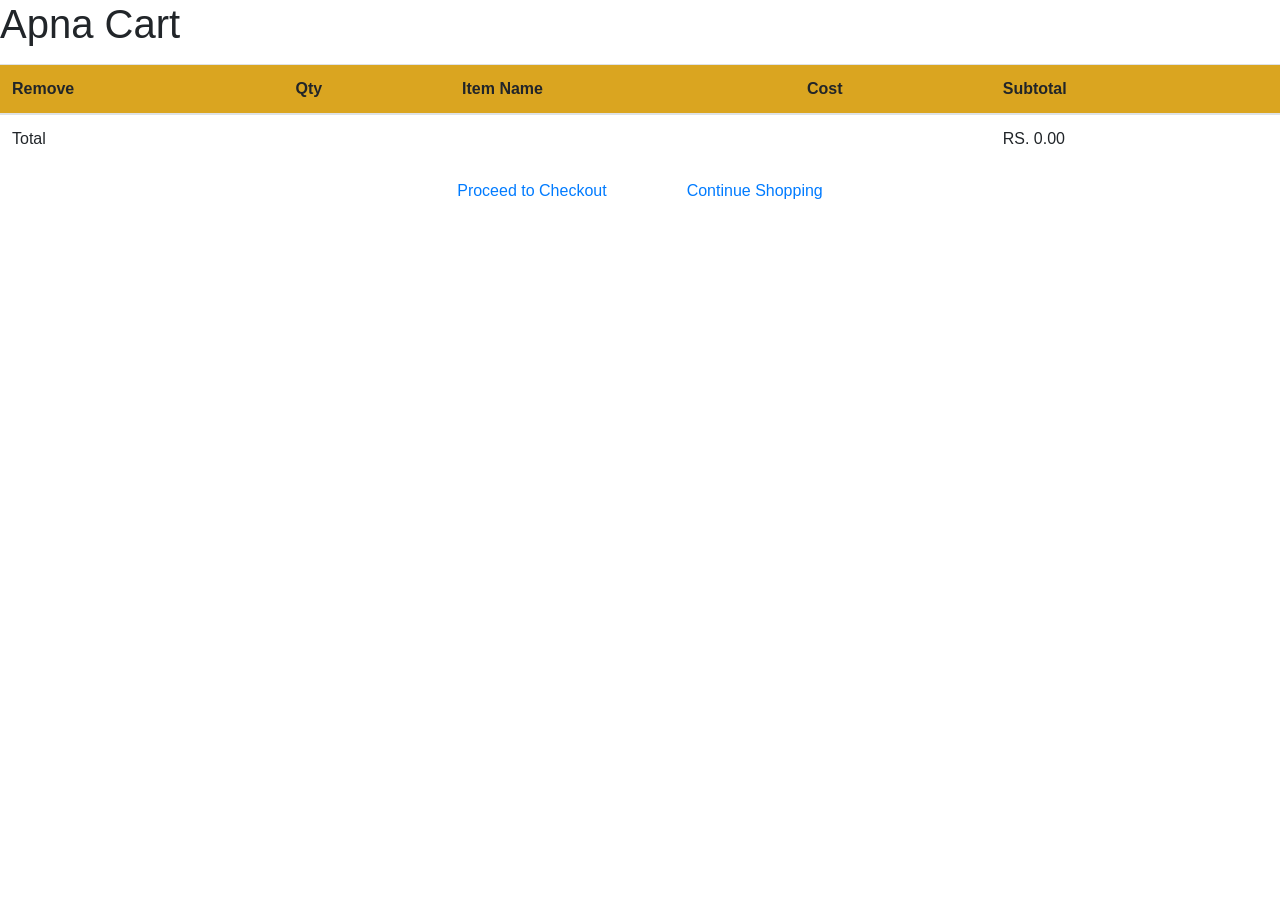
<file: cart.html>
<!DOCTYPE html>
<html lang="en">
<style>
.flex-parent {
  display: flex;
}

.jc-center {
  justify-content: center;
}

button.margin-right {
  margin-right: 20px;
}
</style>

<head>
    <meta charset="utf-8">
    <meta name="viewport" content="width=device-width, initial-scale=1, shrink-to-fit=no">
    <meta http-equiv="x-ua-compatible" content="ie=edge">
    <title>Checkout Page </title>
    <link rel="stylesheet" href="https://maxcdn.bootstrapcdn.com/bootstrap/4.0.0-alpha.5/css/bootstrap.min.css" integrity="sha384-AysaV+vQoT3kOAXZkl02PThvDr8HYKPZhNT5h/CXfBThSRXQ6jW5DO2ekP5ViFdi" crossorigin="anonymous">
    <style>
        input[type="number"] {
            width: 50px;
        }
    </style>
</head>

<body>
    <div class="header">
        <h1><pstyle="background-color: green">Apna Cart</p></h1>
        <form action="https://www.paypal.com/cgi-bin/webscr" method="post" target="_blank">
            <input type="hidden" name="cmd" value="_cart">
            <input type="hidden" name="upload" value="1">
            <input type="hidden" name="business" value="seller@dezignerfotos.com">
            <table class="table table-hover">
                <thead class="thead-inverse">
                    <tr>
                        <th  style="background-color: goldenrod">Remove</th>
                        <th  style="background-color: goldenrod">Qty</th>
                        <th  style="background-color: goldenrod">Item Name</th>
                        <th  style="background-color: goldenrod">Cost</th>
                        <th  style="background-color: goldenrod" class="text-xs-right">Subtotal</th>
                    </tr>
                </thead>
                <tbody id="output"> </tbody>
            </table>     <div class="flex-parent jc-center">       		
		<a href="checkout.html" class="magenta">Proceed to Checkout</a>&nbsp&nbsp&nbsp&nbsp&nbsp&nbsp&nbsp&nbsp&nbsp&nbsp&nbsp&nbsp&nbsp&nbsp&nbsp&nbsp&nbsp&nbsp <a href="index.html" class="magenta">Continue Shopping</a></div>
            </form>
    </div>
    <script src="https://ajax.googleapis.com/ajax/libs/jquery/1.12.4/jquery.min.js"></script>
    <script>
        var shopcart = [];
        $(document).ready(function () {
            outputCart();
            $('#output').on('click','.remove-item',function(){
                var itemToDelete = $('.remove-item').index(this);
                shopcart.splice(itemToDelete,1);
                sessionStorage["sca"] = JSON.stringify(shopcart);
                outputCart();              
            })
            
            
            
            $('#output').on('change', '.dynqua', function () {
                var iteminfo = $(this.dataset)[0];
                var itemincart = false;
                var removeItem = false;
                var itemToDelete = 0;
                console.log(shopcart);
                var qty = $(this).val();
                $.each(shopcart, function (index, value) {
                    if (value.id == iteminfo.id) {
                        if (qty <= 0 || qty>=200) {
                            removeItem = true;
                            itemToDelete = index;
                        }else{
                            shopcart[index].qty = qty;
                            itemincart = true;
                        }
                    }
                })
                if(removeItem){
                    shopcart.splice(itemToDelete,1);
                }
                
                sessionStorage["sca"] = JSON.stringify(shopcart);
                outputCart();
            })

            function outputCart() {
                if (sessionStorage["sca"] != null) {
                    shopcart = JSON.parse(sessionStorage["sca"].toString());
                }
                console.log(sessionStorage["sca"]);
                console.log(shopcart);
                var holderHTML = '';
                var total = 0;
                var itemCnt = 0;
                $.each(shopcart, function (index, value) {
                    var stotal = value.qty * value.price;
                    var a = (index + 1);
                    total += stotal;
                    itemCnt += parseInt(value.qty);
                    holderHTML += '<tr><td><span class="btn btn-danger remove-item">x</span></td><td><input size="5"  type="number" class="dynqua" name="quantity_' + a + '" value="' + value.qty + '" data-id="' + value.id + '"></td><td><input type="hidden" name="item_name_' + a + '" value="' + value.name + ' ' + value.s + '">' + value.name + '(' + value.s + ')</td><td><input type="hidden" name="amount_' + a + '" value="' + formatMoney(value.price) + '"> RS. ' + formatMoney(value.price) + ' </td><td class="text-xs-right"> ' + formatMoney(stotal) + '</td></tr>';
                })
                holderHTML += '<tr><td colspan="4" class="text-xs-right">Total</td><td class="text-xs-right">RS. ' + formatMoney(total) + '</td></tr>';
                $('#output').html(holderHTML);
            }

            function formatMoney(n) {
                return (n / 100).toFixed(2);
            }
        })
    </script>
</body>

</html>
</file>
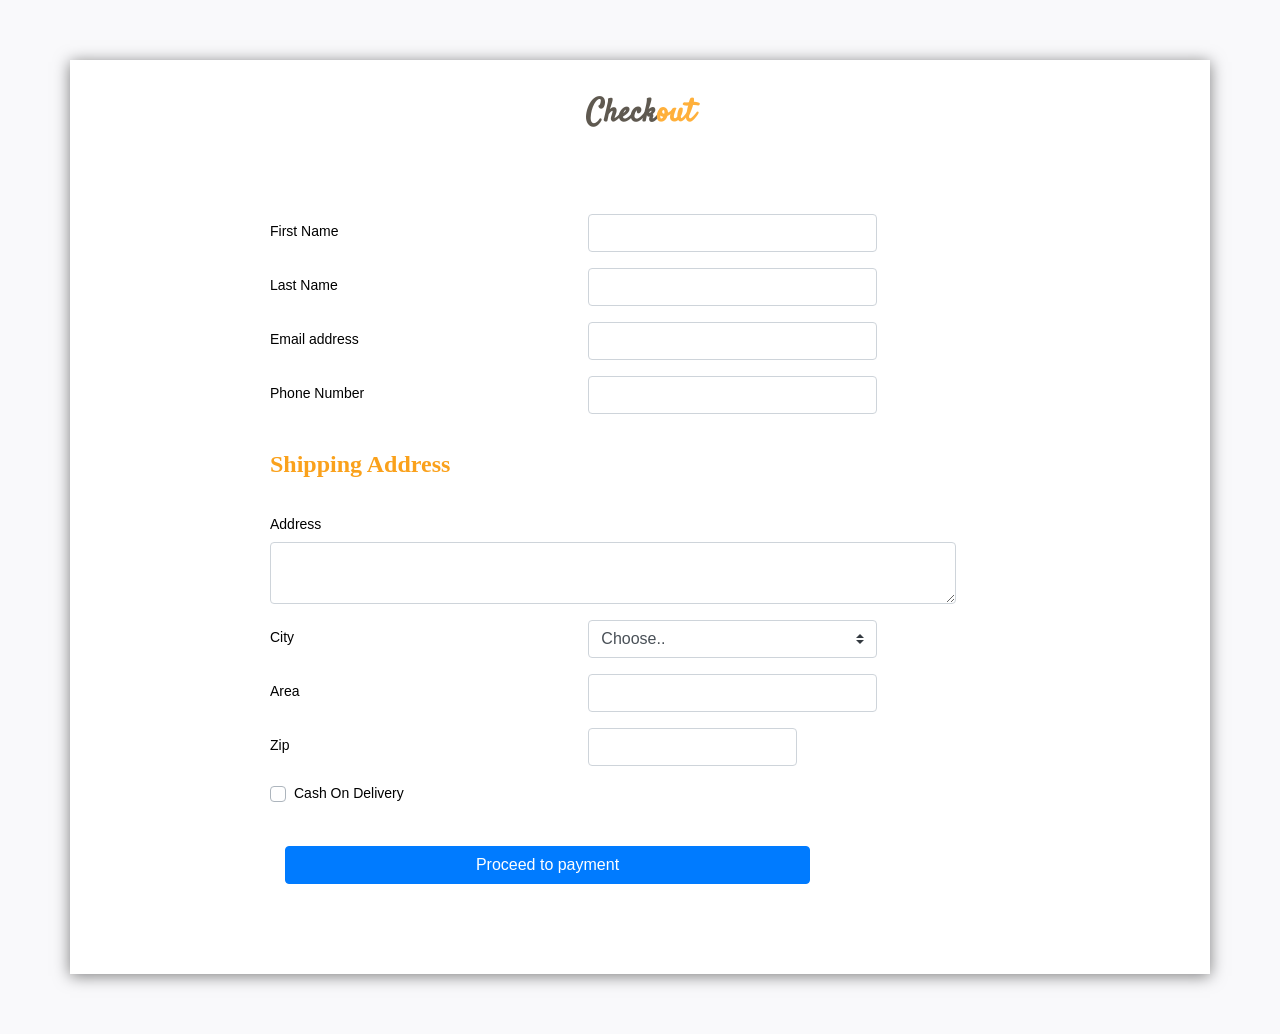
<file: checkout.html>
<!DOCTYPE html>
<html>

<head>
  <meta charset="utf-8">
  <meta content="width=device-width, initial-scale=1.0" name="viewport">
  <meta http-equiv="X-UA-compatible" content="IE=edge">
  <title>Delicious</title>

  <link href="styles.css" rel="stylesheet">
  <link href="checkout.css" rel="stylesheet">

  <link href="https://fonts.googleapis.com/css?family=Poppins:300,300i,400,400i,600,600i,700,700i|Satisfy|Comic+Neue:300,300i,400,400i,700,700i" rel="stylesheet">
  <link href="bootstrap.min.css" rel="stylesheet">
  <link href="icofont.min.css" rel="stylesheet">
  <link href="boxicons.min.css" rel="stylesheet">
</head>
<body>

    <section id="checkout" class="checkout">
        <div class="container">
            <div class="section-title">
              <h2>Check<span>out</span></h2>
            </div>

            <form class="checkout-form" method="POST">
                <div class="info">

                  <div class="offset-sm-2">
                  <div class="form-group row" >
                    <label for="first-name" class="col-sm-4 col-form-label"  >
                          First Name
                    </label>
                    <div class="col-sm-4">
                        <input type="text" name="firstname" class="form-control" id="fname" oninput="validate_fname()" required />
                    </div>
                    <div id="e_fname" class="error col-sm-4"></div>
                  </div>

                  <div class="form-group row">
                    <label for="last-name" class="col-sm-4 col-form-label">
                          Last Name
                    </label>
                    <div class="col-sm-4">
                        <input type="text" name="lastname" class="form-control" id="lname" oninput="validate_lname()" required/>
                    </div>
                    <div id="e_lname" class="error col-sm-4"></div>
                  </div>
          
                  <div class="form-group row">
                    <label for="email" class="col-sm-4 col-form-label">
                          Email address
                    </label>
                    <div class="col-sm-4">
                        <input type="text" name="email" class="form-control" id="email" oninput="validate_mail()" required/>
                    </div>
                    <div id="e_mail" class="error col-sm-4"></div>
                  </div>

                  <div class="form-group row">
                    <label for="phone" class="col-sm-4 col-form-label">
                          Phone Number
                    </label>
                    <div class="col-sm-4">
                        <input type="tel" name="phone" class="form-control" id="phone" oninput="validate_phone()" required/>
                    </div>
                    <div id="e_phone" class="error col-sm-4"></div>
                  </div>
                </div>
            </div>

            <div class="address-info">
                <div class="title offset-sm-2">
                    <h2>Shipping Address</h2>
                </div>
                
                <div class="offset-sm-2">
                    <div class="form-group row">
            
                      <div class="col-sm-12">
                        <label for="address" class="col-form-label">
                              Address
                        </label>
                      </div>
                      <div class="col-sm-9">
                          <textarea name="address" class="form-control" id="address" value="" rows="2" oninput="validate_address()" spellcheck="false" required></textarea>
                      </div>
                      <div id="e_address" class="error col-sm-3"></div>
                    </div>

                    <div class="form-group row">
                        <label for="city" class="col-sm-4 col-form-label">
                          City
                        </label>
                        <div class="col-sm-4">
                        <select class="custom-select" name="city" id="city" oninput="validate_city()">
                            <option value="">Choose..</option>
                            <option value="BEngaluru">Bengalru</option>
                            <option value="Hyderabad">Hyderabad</option>
							<option value="Chennai">Chennai</option>
							<option value="Delhi">Delhi</option>
							<option value="Mumbai">Mumbai</option>
                        </select>
                        </div>
                        <div id="e_city" class="error col-sm-4"></div>
                    </div>
                    
                    <div class="form-group row">
                      <label for="" class="col-sm-4 col-form-label">
                          Area
                      </label>
                      <div class="col-sm-4">
                        <input type="text" name="area" class="form-control" id="area" oninput="validate_area()" required/>
                      </div>
                      <div id="e_area" class="error col-sm-4"></div>
                    </div>

                    <div class="form-group row">
                        <label for="zip" class="col-sm-4 col-form-label">
                            Zip
                        </label>
                        <div class="col-sm-3">
                            <input type="text" name="zip" class="form-control" id="zip" oninput="validate_zip()" required/>
                        </div>
                        <div id="e_zip" class="error col-sm-4"></div>
                    </div>



                    <div class="custom-control custom-checkbox">
                        <input type="checkbox" class="custom-control-input" id="cash-on-delivery" oninput="red()" required>
                        <label class="custom-control-label" for="cash-on-delivery">Cash On Delivery</label>
                    </div> 
                </div>
                </div>

                <div class="commit form-group">
                    <div class="offset-sm-2 col-lg-6 col-12">
                      <button type="button" id="place_order" class="btn btn-primary btn-block waves-effect waves-light" onclick="redirect();">Proceed to payment </button>
                    </div>
                </div>
            </form>
        </div>
    </section>

<script> 
function red(){
if(document.getElementById("cash-on-delivery").checked == true)
    document.getElementById('place_order').innerHTML = 'Place Order';
else
	document.getElementById('place_order').innerHTML = 'Proceed to payment';
	}

function redirect()
{
   if(document.getElementById("cash-on-delivery").checked == true)
        window.location.href = 'ThankYou.html';
   else window.location.href = 'paym.html';        
}

</script>




  
</body>
</html>
</file>
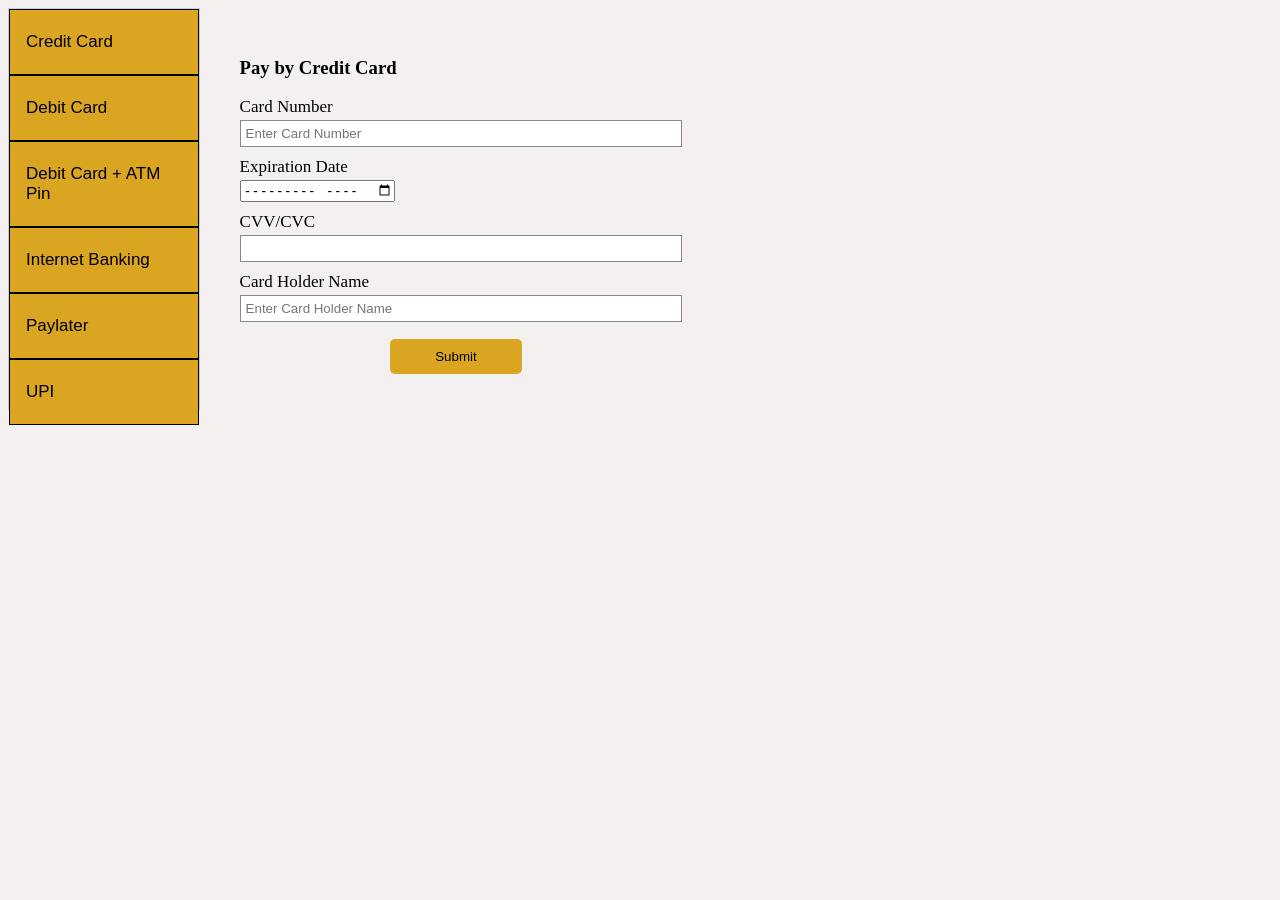
<file: paym.html>
<!DOCTYPE html>
<html>
<head>
<style>

.tab 
	{
	float: left;
	border: 1px solid #ccc;
	background-color: #f1f1f1;
	width: 15%;
	height: 400px;
	}

.tab button 
	{
	display: block;
	background-color: inherit;
	color: black;
	padding: 22px 16px;
	width: 100%;
	border: none;
	outline: none;
	text-align: left;
	cursor: pointer;
	font-size: 17px;
	}

.tab button:hover 
	{
	background-color: #ddd;
	}

.tab button.active 
	{
	background-color: #ccc;
	}


.tabcontent 
	{
	float: left;
	padding: 30px 40px;
	border: none;
	width: 70%;
	border-left: none;
	height: 400px;
	}


input[type="text"], input[type="password"]
	{
	display: block;
	box-sizing: border-box;
	border: none;
	border-bottom: 6px solid;
	background: #ffffff;
	padding: 5px;
	margin: 0px 0px 2px 0px;
	border: 1px solid #888888;		
	width: 50%;
	}
	
p
	{
	margin: 10px 0px 3px 0px;
	font-size: 17px;
	font-width: 17px strong;
	
	}
	
input[type="submit"], input[type="reset"]
		{
		background-color: goldenrod;
		color: black;
		padding: 10px 20px;
		margin: 15px 50px 100px 150px;
		border: none;
		border-radius: 5px;
		cursor: pointer;
		width: 15%;
		text:strong;
		}	
	
	
</style>
</head>

<body style = "background-color: #f5f0f0">
	<div class="tab">
		<button class="tablinks" style = "background-color: goldenrod; border: 1px solid black" onclick="openCity(event, 'Credit Card')"id="defaultOpen">Credit Card</button>
		<button class="tablinks" style = "background-color: goldenrod; border: 1px solid black;" onclick="openCity(event, 'Debit Card')">Debit Card</button>
		<button class="tablinks" style = "background-color: goldenrod; border: 1px solid black" onclick="openCity(event, 'Debit Card + ATM Pin')">Debit Card + ATM Pin</button>
		<button class="tablinks" style = "background-color: goldenrod; border: 1px solid black" onclick="openCity(event, 'Internet Banking')">Internet Banking</button>
		<button class="tablinks" style = "background-color: goldenrod; border: 1px solid black" onclick="openCity(event, 'Wallet/Cash Card')">Paylater</button>
		<button class="tablinks" style = "background-color: goldenrod; border: 1px solid black" onclick="openCity(event, 'IMPS')">UPI</button>
	</div>	
	
	<div id="Credit Card" style = "background-color: #f5f0f0" class="tabcontent">
		<h3>Pay by Credit Card</h3>
		<p>Card Number</p>
		<input type="text" name="card" placeholder="Enter Card Number" required>
	
		<p>Expiration Date</p>
		<input type="month" name="month" placeholder="Month" required>
	
		<p>CVV/CVC</p>
		<input type="text" name="cvv" required>
	
		<p>Card Holder Name</p>
		<input type="text" name="name" placeholder="Enter Card Holder Name" required>
		<a href="ThankYou.html">
		<input type="submit" value="Submit" required>
		</a>
	
	</div>
	
	<div id="Debit Card" class="tabcontent">
		<h3>Pay by Debit Card</h3>
		<p>Card Number</p>
		<input type="text" name="card" placeholder="Enter Card Number">
	
		<p>Expiration Date</p>
		<input type="month" name="month" placeholder="Month">
	
		<p>CVV/CVC</p>
		<input type="text" name="cvv">
	
		<p>Card Holder Name</p>
		<input type="text" name="name" placeholder="Enter Card Holder Name">
		<a href="ThankYou.html">
		<input type="submit" value="Submit">
		</a>
	</div>
	
	<div id="Debit Card + ATM Pin" class="tabcontent">
		<h3>Pay by Debit Card + ATM Pin</h3>
		<p>Card Number</p>
		<input type="text" name="card" placeholder="Enter Card Number">
	
		<p>Expiration Date</p>
		<input type="month" name="month" placeholder="Month">
	
		<p>CVV/CVC</p>
		<input type="text" name="cvv">
	
		<p>Card Holder Name</p>
		<input type="text" name="name" placeholder="Enter Card Holder Name">
		
		<p>Pin</p>
		<input type="password" name="pwd" placeholder="Enter Pin">
		<a href="ThankYou.html">
		<input type="submit" value="Submit">
		</a>
	</div>
	
	<div id="Internet Banking" class="tabcontent">
		<h3>Pay by Internet Banking</h3>
		<p> Select Bank<p>
		<select name="Select Bank" id="Bank">
		<option value="volvo">SBI</option>
		<option value="saab">HDFC</option>
		<option value="opel">ICICI</option>
		<option value="audi">PNB</option>
		<option value="volvo">YES BANK</option>
		<option value="saab">INDUSIND</option>
		<option value="opel">CANARA</option>
		<option value="audi">BANK OF BARODA</option>
		</select>
		<p>User ID</p>
		<input type="text" name="userid">
	
		<p>Password</p>
		<input type="password" name="pwd">
		<a href="ThankYou.html">
		<input type="submit" value="Submit">
		</a>
	</div>
	
	<div id="Wallet/Cash Card" class="tabcontent">
		<h3>Paylater-Simpl</h3>
		<p>Simpl Number</p>
		<input type="text" name="card" placeholder="Enter Card Number">
		<a href="ThankYou.html">
		<input type="submit" value="Submit">
		</a>
		
	
		
	</div>
	
	<div id="IMPS" class="tabcontent">
		<h3>Pay by UPI</h3>
		<p>UPI ID</p>
		<input type="text" name="mobile">
		<a href="ThankYou.html">
		<input type="submit" value="Submit">
		</a>
		
	
		
	</div>
	
	
	<script>
		function openCity(evt, mop) 
		{
			var i, tabcontent, tablinks;
			tabcontent = document.getElementsByClassName("tabcontent");
			for (i = 0; i < tabcontent.length; i++) 
			{
				tabcontent[i].style.display = "none";
			}
		
			tablinks = document.getElementsByClassName("tablinks");
			for (i = 0; i < tablinks.length; i++) 
			{
				tablinks[i].className = tablinks[i].className.replace(" active", "");
			}
		
			document.getElementById(mop).style.display = "block";
			evt.currentTarget.className += " active";
		}

		// Get the element with id="defaultOpen" and click on it
		document.getElementById("defaultOpen").click();
	</script>
		
		
</body>
</html>
</file>
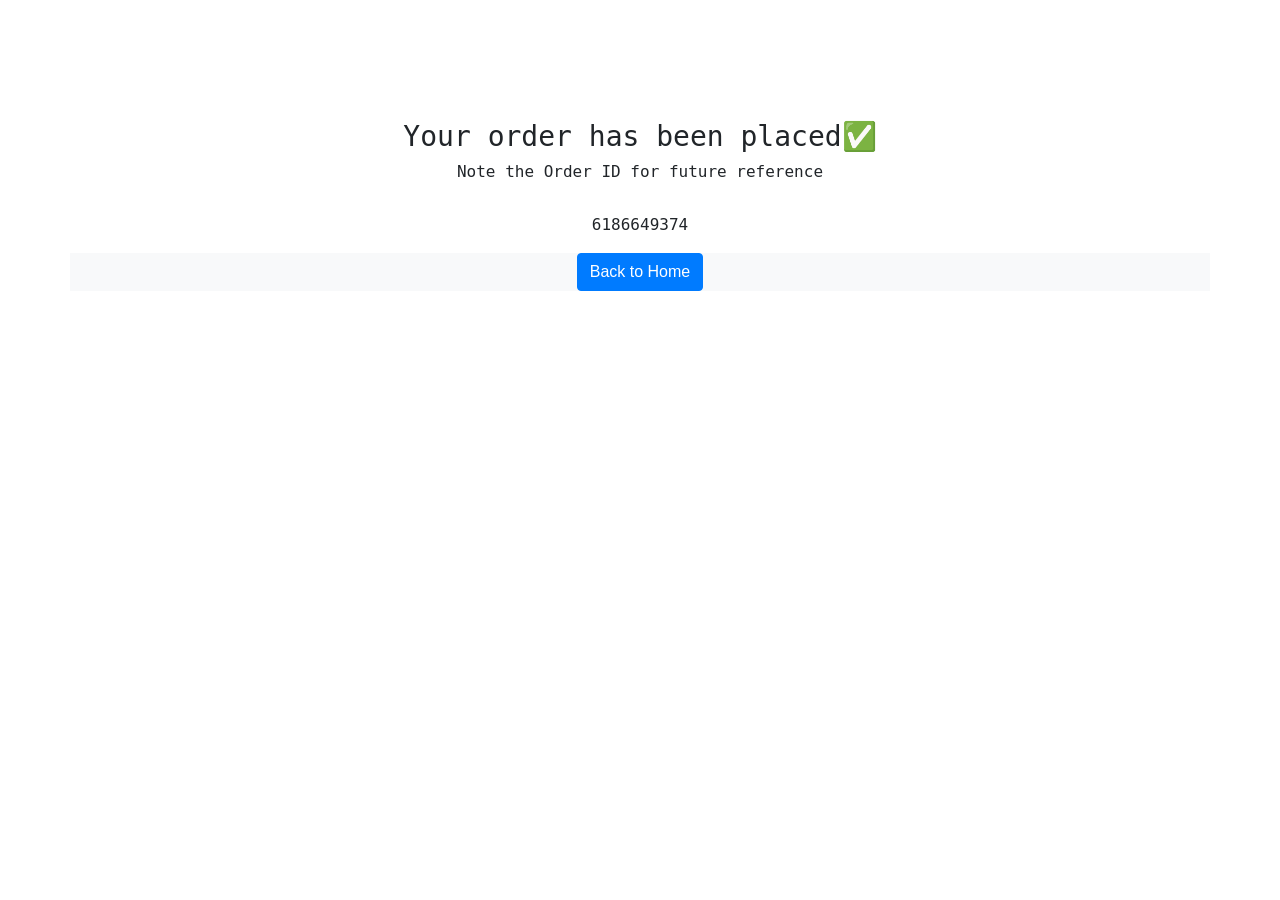
<file: ThankYou.html>
<!DOCTYPE html>
<html lang="en">
<head>

<link rel="stylesheet" href="https://stackpath.bootstrapcdn.com/bootstrap/4.5.0/css/bootstrap.min.css">
<script src="https://code.jquery.com/jquery-3.5.1.min.js"></script>
<script src="https://stackpath.bootstrapcdn.com/bootstrap/4.5.0/js/bootstrap.min.js"></script>
<style>
    /* Style to center grid column */
    .col-centered{
        float: none;
        margin: 0 auto;
    }
  
  	.p2 {
  font-family: Monaco, monospace;
}
    
    /* Some custom styles to beautify this example */
    .row{
        background: #dbdfe5;
    }
    .demo-content{
        padding: 25px;
        font-size: 18px;
        background: #abb1b8;
    }
</style>
</head>
<body >
  
<br><br><br><br><br>
  <h3 style="text-align:center" class="p2">Your order has been placed✅</h3>
  <h6 style="text-align:center" class="p2">Note the Order ID for future reference</h6><br>
  <p style="text-align:center" class="p2" id="demo"></p>
    <div class="container my-3 bg-light">
        <div class="col-md-12 text-center">
		<a href="index.html">
            <button type="button" class="btn btn-primary">Back to Home</button>
		</a>
        </div>
    </div>
  
  <script>
let x = Math.floor((Math.random() * 9999999999) + 1234567890);
document.getElementById("demo").innerHTML = x;
</script>
</body>
</html>
</file>
<file: styles.css>
/*-- ======= General ======= */
body {
  font-family: "Poppins", sans-serif;
  color: #444444;
}

a {
  color: #ffb03b;
}

a:hover {
  color: #ffc56e;
  text-decoration: none;
}

h1, h2, h3, h4, h5, h6 {
  font-family: "Satisfy", sans-serif;
  color:#ffb03b;
}

/*-- ======= Topbar ======= */
#topbar {
  padding: 0;
  font-size: 15px;
  height: 50px;
  transition: all 0.5s;
  background: rgba(26, 24, 22, 0.8);
  color: rgba(255, 255, 255, 0.7);
}

#topbar.topbar-transparent {
  background: transparent;
}

#topbar.topbar-scrolled {
  top: -50px;
}

#topbar i {
  color: #ffb03b;
}

#topbar i + i {
  margin-left: 15px;
}


/*-- ======= Header ======= */
#header {
  top: 50px;
  height: 70px;
  z-index: 997;
  transition: all 0.5s;
  padding: 10px 0;
  background: rgba(26, 24, 22, 0.85);
}
#header.header-transparent{
	background:transparent;
}

#header.header-scrolled {
  top: 0;
  background: rgba(26, 24, 22, 0.85);
}

#header .logo h1 {
  font-size: 28px;
  margin: 0;
  line-height: 1;
  font-weight: 400;
  letter-spacing: 3px;
}

@media(max-width: 767px){
  #header .logo h1 {
    position: fixed;
    top: 20px;
    left: 20px;
  }
}

#header .logo h1 a, #header .logo h1 a:hover {
  color: #fff;
  text-decoration: none;
}

#header .login-icon{
  position: fixed;
  right: 55px;
  top: 13px;
  font-size: 16px;
  display: inline-block;
  background: #777064;
  color: #fff;
  line-height: 1;
  padding: 9px 0 8px 0;
  border-radius: 50%;
  text-align: center;
  width: 36px;
  height: 36px;
  text-decoration: none;
}
#header .change-icon{
  position: fixed;
  right: 55px;
  top: 13px;
  font-size: 20px;
  display: inline-block;
  background:#fff;
  color: black;
  line-height: 1;
  padding: 6px 0 8px 0;
  border-radius: 50%;
  text-align: center;
  font-weight: 600;
  width: 34px;
  height: 34px;
  text-decoration: none;
}

#header .change-icon-lg{
  font-size: 22px;
  display: inline-block;
  background:#fff;
  color: black;
  line-height: 1;
  padding: 7px 8px;
  border-radius: 50%;
  text-align: center;
  font-weight: 600;
  width: 36px;
  height: 36px;
  margin-left: 10px;
  text-decoration: none;
}
#header .dropdown-menu .dropdown-item{
  color: black;
}
/*#header .dropdown-menu .dropdown-item:active, #header .dropdown-menu .dropdown-item:focus{
  color: #fff;
  background-color: #ffb03b;
}*/
@media (max-width: 992px) {
  #header {
    top: 0;
    background: rgba(26, 24, 22, 0.85);
  }
}

/*-- ======= Login Modal ======= */
#loginModal .m-header h3, #signModal .m-header h3, #forgotPass .m-header h3{
  font-family: "Bauer";
  font-weight: 600;
  color: black;
  padding-top: 20px;
  text-align: center; 
}
#loginModal .m-header .close, #signModal .m-header .close, #forgotPass .m-header .close{
  outline: none;
  font-size: 20px;
  margin-right: 10px;
}
#loginModal .m-header .close:hover, #signModal .m-header .close:hover, #forgotPass .m-header .close{
  color: black;
}

#loginModal .modal-content, #signModal .modal-content{
  padding: 20px 10px; 
  text-align: center; 
}
#forgotPass .modal-content{ 
  padding: 20px 10px;
}

#loginModal .modal-content .form-group, #signModal .modal-content .form-group, #forgotPass .modal-content .form-group{
  padding-top: 10px;
}

#loginModal .fpass a,#loginModal .sign-up a{
  text-decoration: none;
  color: slateblue;
}

#loginModal .fpass a:hover, #loginModal .sign-up a:hover{
  color: navy;
}
#forgotPass .modal-body p{
  font-size: 14px;
  color: #838282;
  padding-top: 10px;
  margin-bottom: 0;
}
#forgotPass .modal-body .form-control{
  border: 1px solid #f3c785;
}
#loginModal .modal-body .loginBtn, #signModal .modal-body .signup, #forgotPass .modal-body .PassBtn{
  display: block;
  border-radius: 25px;
  border: 0;
  overflow: hidden;
  margin: 10px auto 40px auto;
  padding: 10px 40px;
  background-color: black;
  font-size: 16px;
  color: #fff;
  letter-spacing: 1.5px;
  outline: none;
  font-family: "Museo Sans", "Helvetica Neue", Helvetica, Arial, sans-serif;
}
#forgotPass .modal-body .PassBtn{
  border-radius: 0;
  padding: 8px 40px;
}
#signModal .modal-body .signup{
  margin: 20px auto;
}

.pop, .pop .logout:hover{
  color:white;
}
/*-- ======= Modal Validations ======= */
.modal .modal-content .signup:hover, .modal .modal-content .login:hover{
  background-color: black;
  color: #fff;
  border-radius: 40px;
}
    
.modal .modal-content form .error, .modal .error{
  font-family: "Poppins", sans-serif;
	color: red;
  font-size: 11px;
  text-align: left;
  padding-top: 5px;
}
.modal .error{
  text-align: center;
}

/*-- ======= Navigation Menu ======= */
.nav-menu, .nav-menu * {
  margin: 0;
  padding: 0;
  list-style: none;
}

.nav-menu > ul > li {
  position: relative;
  white-space: nowrap;
  float: left;
}

.nav-menu a {
  display: block;
  position: relative;
  color: white;
  padding: 9px 15px;
  transition: 0.3s;
  font-size: 15px;
  font-weight: 500;
  font-family: "Poppins", sans-serif;
}

.nav-menu a:hover, .nav-menu .active > a, .nav-menu li:hover > a {
  color: #ffb03b;
  text-decoration: none;
}

/*-- ======= Navigation mobile ======= */
.mobile-nav-toggle {
  position: fixed;
  right: 15px;
  top: 15px;
  z-index: 9998;
  border: 0;
  background: none;
  font-size: 24px;
  transition: all 0.4s;
  line-height: 1;
  text-align: right;
  outline: none;
}

.mobile-nav-toggle i {
  color: #fff;
}

.mobile-nav {
  position: fixed;
  top: 55px;
  right: 15px;
  bottom: 15px;
  left: 15px;
  z-index: 9999;
  overflow-y: auto;
  background: #fff;
  transition: ease-in-out 0.2s;
  visibility: hidden;
  border-radius: 10px;
  padding: 10px 0;
}

.mobile-nav * {
  margin: 0;
  padding: 0;
  list-style: none;
}

.mobile-nav a {
  display: block;
  position: relative;
  color: #433f39;
  padding: 10px 20px;
  font-weight: 500;
  outline: none;
}
.mobile-nav a:hover, .mobile-nav .active > a, .mobile-nav li:hover > a {
  color: #ffb03b;
  text-decoration: none;
}

.mobile-nav-active {
  overflow: hidden;
}

.mobile-nav-active .mobile-nav {
  opacity: 1;
  visibility: visible;
}

.mobile-nav-active .mobile-nav-toggle i {
  color: #fff;
}

/*-- ======= Sections General ======= */
section {
  padding: 60px 0;
}

.section-bg {
  background-color: white;
}

.section-title {
  text-align: center;
  padding-bottom: 30px;
}

.section-title h2 {
  margin: 15px 0 0 0;
  font-size: 32px;
  font-weight: 700;
  color: #5f5950;
}

.section-title h2 span {
  color: #ffb03b;
}

.section-title p {
  margin: 15px auto 0 auto;
  font-weight: 300;
}

@media (min-width: 1024px) {
  .section-title p {
    width: 50%;
  }
}

/*-- ======= footer ======= */
</file>
<file: checkout.css>
.checkout{
	background-color: #f9f9fb;
	font-family: "Museo Sans", "Helvetica Neue", Helvetica, Arial, sans-serif;
    font-size: 14px;
    line-height: 1.7;
    color: #a4a4a4;
}

.checkout .container{
    background-color: #fff;
	padding-top: 20px;
    box-shadow: 0px 2px 15px rgba(0, 0, 0, 0.5);
    padding-bottom: 30px;
}

/*-- ======= checkout ======= */

.checkout .title h2{
	text-align: left;
	color: #faa11b;
	padding: 20px 0;
	font-family: "Gill Sans";
	font-size: 24px;
	font-weight: 600;
}
.checkout .checkout-form{
    padding-top: 50px;
    border-top: 1px groove #fff;
    margin-bottom: 60px;
}
.checkout form{
    color: black;
}
.checkout .commit .col-sm-3{
	padding-left: 0;
}
.checkout .section-body p{
	padding: 10px 10px 0;
}
.checkout .commit{
    margin-top: 40px;
    margin-bottom: 50px;
}
.checkout form .error{
	font-family: "Poppins", sans-serif;
	color: red;
	font-size: 13px;
	align-self: center;
}
</file>
